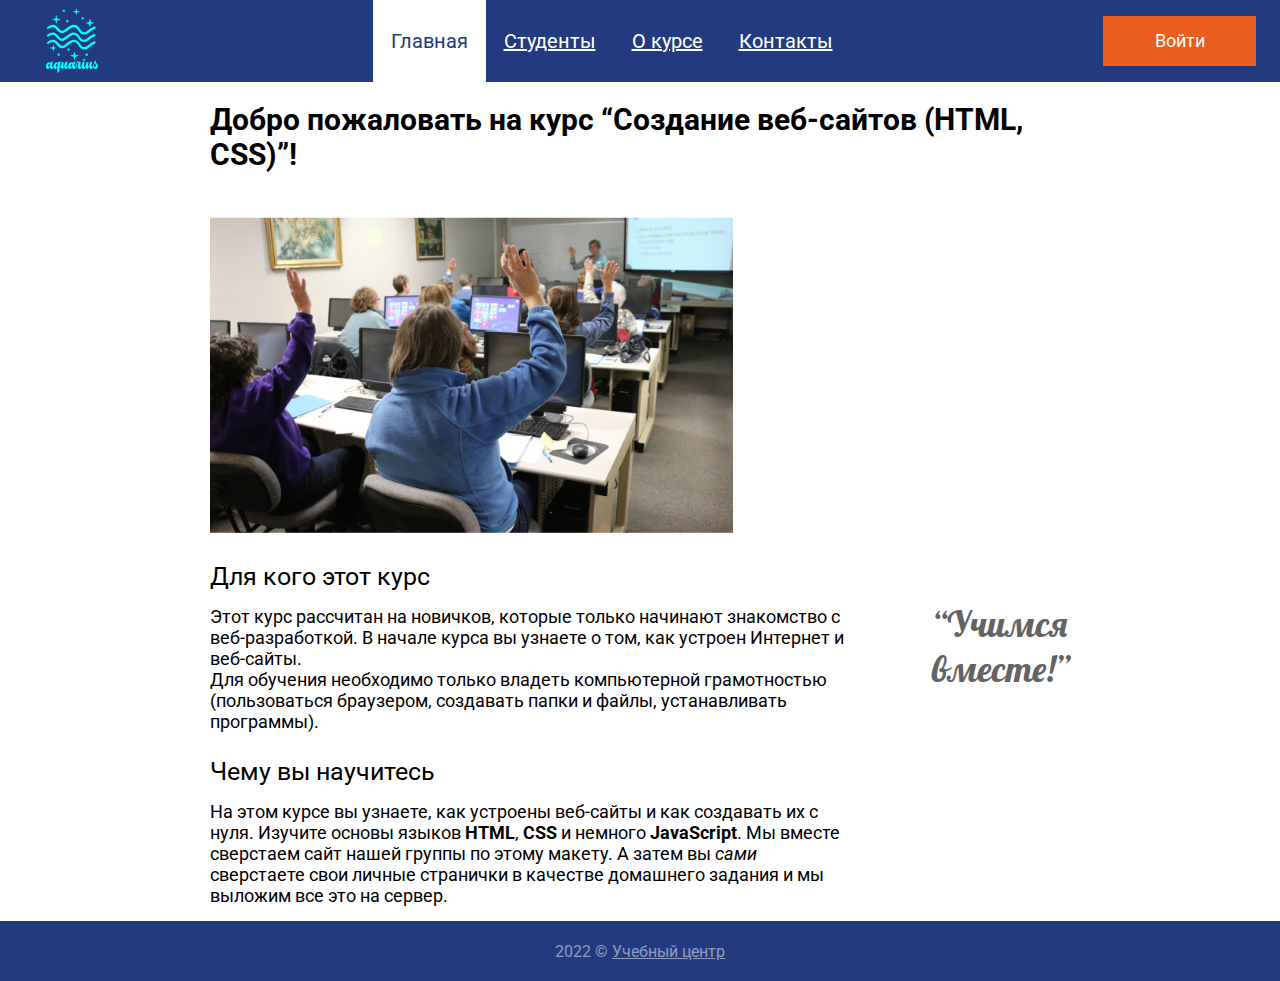
<file: index.html>
<!DOCTYPE html>
<html lang="ru">

    <head>
        <meta charset="UTF-8">
        <meta http-equiv="X-UA-Compatible" content="IE=edge">
        <meta name="viewport" content="width=device-width, initial-scale=1.0">
        <title>Учебный сайт</title>
        <link rel="stylesheet" href="./css/style.css">
        <link rel="preconnect" href="https://fonts.googleapis.com">
        <link rel="preconnect" href="https://fonts.gstatic.com" crossorigin>
        <link href="https://fonts.googleapis.com/css?family=Roboto:ital,wght@0,400;0,700;1,400&display=swap"
            rel="stylesheet">
        <link href="https://fonts.googleapis.com/css2?family=Lobster&display=swap" rel="stylesheet">
        <script defer src="./js/login-popup.js"></script>
    </head>

    <body class="page">
        <header class="header">
            <img class="site-logo" src="./img/aquarius.svg" alt="логотип">
            <ul class="site-menu">
                <li><a class="menu-link active-link" href="#">Главная</a></li>
                <li><a class="menu-link" href="pages/students.html">Студенты</a></li>
                <li><a class="menu-link" href="pages/about.html">О курсе</a></li>
                <li><a class="menu-link" href="pages/contacts.html">Контакты</a></li>
            </ul>
            <a class="login-button" href="login.html">Войти</a>
            <div class="login-popup">
                <h2 class="login-heading">Войти на сайт</h2>
                <form class="login-from form" action="#" method="get">
                    <input class="login-input" name="login" type="text" placeholder="Логин" required=""><br>
                    <input class="login-password" name="password" type="password" placeholder="Пароль" required="">
                    <button class="popup-button" type="submit">Войти</button>
                </form>
            </div>
        </header>
        <main class="main">
            <h1 class="main-heading">Добро пожаловать на курс “Создание веб-сайтов (HTML, CSS)”!</h1>
            <img class="class-photo" src="./img/class2.jpg" alt="фото класса" width="523" height="316">
            <h2> Для кого этот курс</h2>
            <div class="intro-wrapper">
                <p class="into-text">Этот курс рассчитан на новичков, которые только начинают знакомство с
                    веб-разработкой.
                    В начале курса вы узнаете о том, как устроен Интернет и веб-сайты. <br>
                    Для обучения необходимо только владеть компьютерной грамотностью (пользоваться браузером, создавать
                    папки и файлы, устанавливать программы).</p>
                <aside class="intro-aside">
                    <blockquote>&#8220;Учимся<br>вместе!&#8221;</blockquote>
                </aside>
            </div>
            <h2>Чему вы научитесь</h2>
            <p class="into-text">На этом курсе вы узнаете, как устроены веб-сайты и как создавать их с нуля. Изучите
                основы языков <strong>HTML</strong>, <strong>CSS</strong> и немного <strong>JavaScript</strong>. Мы
                вместе сверстаем сайт нашей группы по этому макету. А затем вы <em>сами</em> сверстаете свои личные
                странички в качестве домашнего задания и мы выложим все это на сервер.</p>
        </main>
        <footer class="footer">
            <p class="copyright">2022 &copy; <a class="innopol-link" href="https://innopolis.com/">Учебный центр</a></p>
        </footer>
    </body>

</html>
</file>
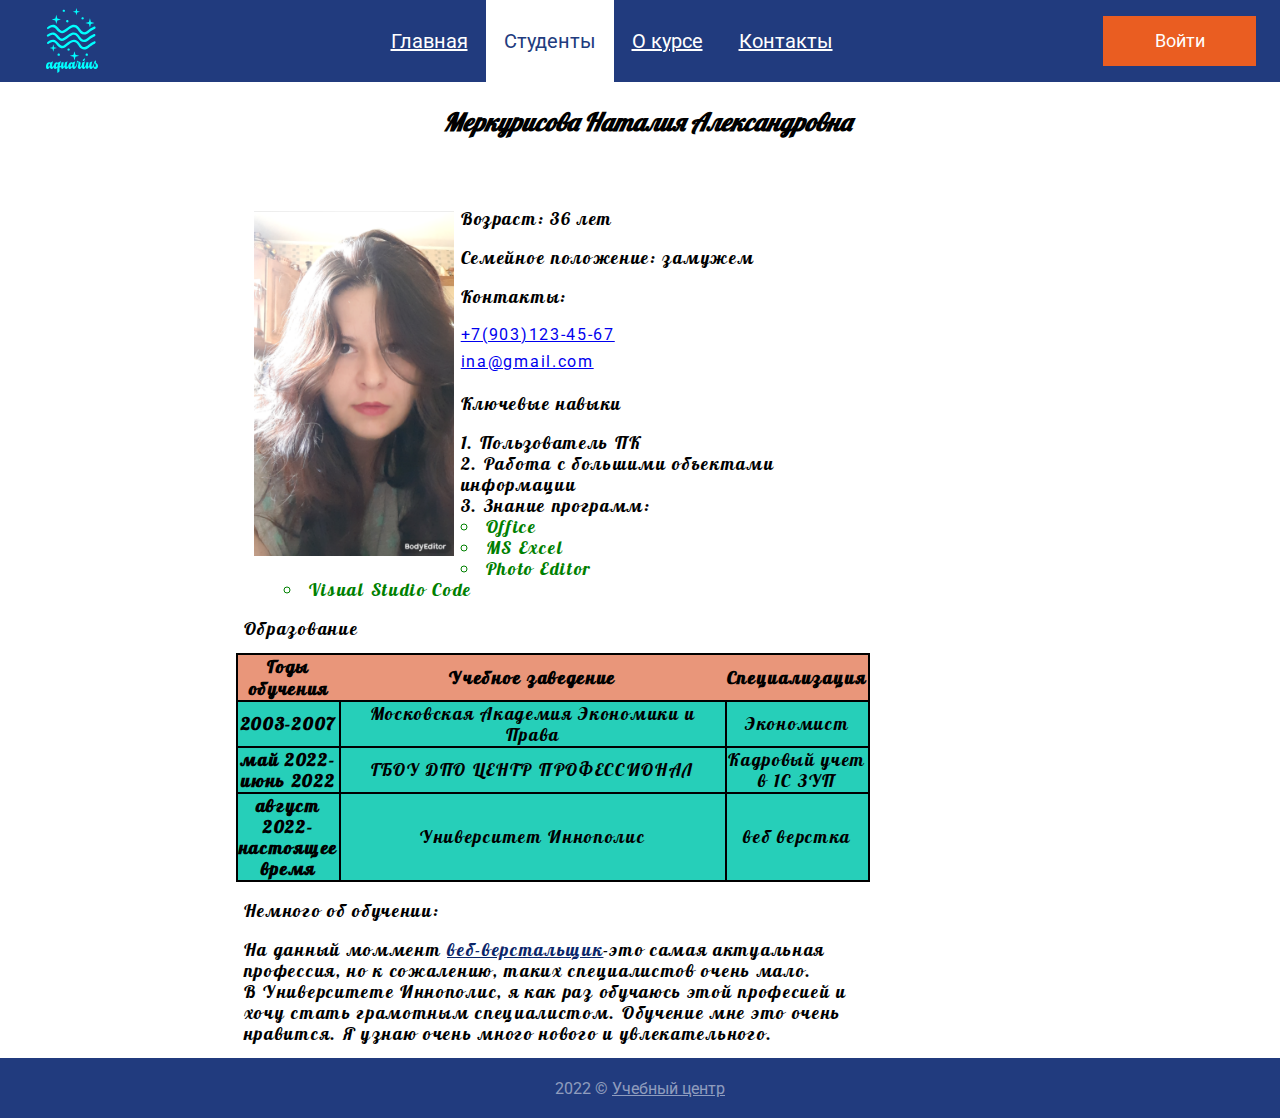
<file: 1.1/index.html>
<!DOCTYPE html>
<html lang="ru">

	<head>
		<meta charset="UTF-8">
		<meta http-equiv="X-UA-Compatible" content="IE=edge">
		<meta name="viewport" content="width=device-width, initial-scale=1.0">
		<title>Учебный сайт</title>
		<link rel="stylesheet" href="./intex.css">
		<link rel="stylesheet" href="../css/style.css">
		<link rel="stylesheet" href="/1.1/intex.css">
		<link rel="preconnect" href="https://fonts.googleapis.com">
		<link rel="preconnect" href="https://fonts.gstatic.com" crossorigin>
		<link href="https://fonts.googleapis.com/css?family=Roboto:ital,wght@0,400;0,700;1,400&display=swap"
			rel="stylesheet">
		<link href="https://fonts.googleapis.com/css2?family=Lobster&display=swap " rel="stylesheet">
		<script defer src="../js/login-popup.js"></script>
	</head>

	<body class="page">
		<header class="header">
			<img class="site-logo" src="../img/aquarius.svg" alt="логотип">
			<ul class="site-menu">
				<li><a class="menu-link" href="../index.html">Главная</a></li>
				<li><a class="menu-link active-link" href="#">Студенты</a></li>
				<li><a class="menu-link" href="../pages/about.html">О курсе</a></li>
				<li><a class="menu-link" href="../pages/contacts.html">Контакты</a></li>
			</ul>
			<a class="login-button" href="login.html">Войти</a>
			<div class="login-popup">
				<h2 class="login-heading">Войти на сайт</h2>
				<form class="login-from form" action="#" method="get">
					<input class="login-input" name="login" type="text" placeholder="Логин" required=""><br>
					<input class="login-password" name="password" type="password" placeholder="Пароль" required="">
					<button class="popup-button" type="submit">Войти</button>
				</form>
			</div>
		</header>
		<main class="main">
			<div class="app-contect">
				<div class="part-1">
					<p class="my-name"><strong> Меркурисова Наталия Александровна</strong></p> <br>
				</div>
				<div class="part-2">
					<img class="photo-me" src="./img/PerfectFace_190603114306.png" alt="me" width="200" height="300">
					<p class="about-me">Возраст: 36 лет</p>
					<p class="about-me">Семейное положение: замужем</p>
					<p class="about-me">Контакты:</p>
					<a href="tel:+79031234567">+7(903)123-45-67</a><br>
					<a href="mailto:ina@gmail.com">ina@gmail.com</a>
					<p class="about-me">Ключевые навыки</p>
					<ol>
						<li>Пользователь ПК</li>
						<li>Работа с большими объектами информации</li>
						<li> Знание программ:
							<ul>
								<li>Office</li>
								<li>MS Excel</li>
								<li>Photo Editor</li>
								<li>Visual Studio Code</li>
							</ul>
						</li>
					</ol>
					<p class="about-me">Образование</p>
					<table class="prices">
						<tr style="background-color: darksalmon;">
							<th>Годы обучения</th>
							<th> Учебное заведение</th>
							<th>Специализация</th>
						</tr>
						<tr>
							<th>2003-2007</th>
							<td>Московская Академия Экономики и Права</td>
							<td> Экономист</td>
						</tr>
						<tr>
							<th>май 2022- июнь 2022</th>
							<td>ГБОУ ДПО ЦЕНТР ПРОФЕССИОНАЛ</td>
							<td> Кадровый учет в 1С ЗУП</td>
						</tr>
						<tr>
							<th> август 2022- настоящее время</th>
							<td>Университет Иннополис</td>
							<td> веб верстка</td>
						</tr>
					</table>
					<p class="about-me">Немного об обучении:</p>
					<p class="about-me"> На данный моммент <a class="web" href="https://habr.com/ru/post/537384/">
							веб-верстальщик</a>-это самая актуальная профессия, но к сожалению,
						таких специалистов очень мало.<br>
						В Университете Иннополис, я как раз обучаюсь этой професией и хочу стать грамотным специалистом.
						Обучение мне это очень нравится. Я узнаю очень много нового и увлекательного.</p>
				</div>
			</div>
		</main>

		<footer class="footer">
			<p class="copyright">2022 &copy; <a class="innopol-link" href="https://innopolis.com/">Учебный центр</a></p>
		</footer>
	</body>

</html>
</file>
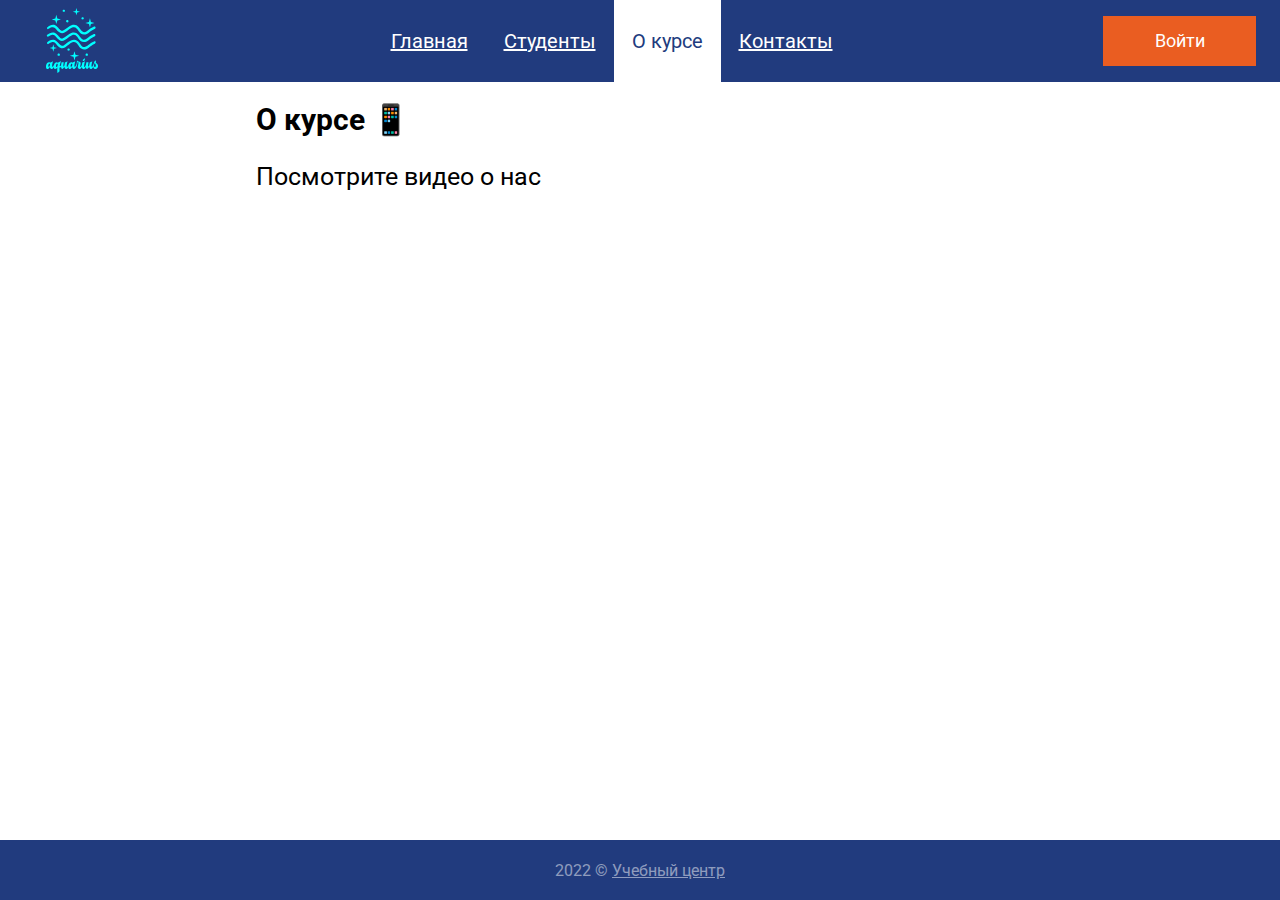
<file: pages/about.html>
<!DOCTYPE html>
<html lang="ru">

    <head>
        <meta charset="UTF-8">
        <meta http-equiv="X-UA-Compatible" content="IE=edge">
        <meta name="viewport" content="width=device-width, initial-scale=1.0">
        <title>Учебный сайт</title>

        <link rel="stylesheet" href="../css/style.css">
        <link rel="preconnect" href="https://fonts.googleapis.com">
        <link rel="preconnect" href="https://fonts.gstatic.com" crossorigin>
        <link href="https://fonts.googleapis.com/css?family=Roboto:ital,wght@0,400;0,700;1,400&display=swap"
            rel="stylesheet">
        <link href="https://fonts.googleapis.com/css2?family=Lobster&display=swap " rel="stylesheet">
        <script defer src="../js/login-popup.js"></script>
    </head>

    <body class="page">
        <header class="header">
            <img class="site-logo" src="../img/aquarius.svg" alt="логотип">
            <ul class="site-menu">
                <li><a class="menu-link" href="../index.html">Главная</a></li>
                <li><a class="menu-link" href="students.html">Студенты</a></li>
                <li><a class="menu-link active-link" href="#">О курсе</a></li>
                <li><a class="menu-link" href="contacts.html">Контакты</a></li>
            </ul>
            <a class="login-button" href="login.html">Войти</a>
            <div class="login-popup">
                <h2 class="login-heading">Войти на сайт</h2>
                <form class="login-from form" action="#" method="get">
                    <input class="login-input" name="login" type="text" placeholder="Логин" required=""><br>
                    <input class="login-password" name="password" type="password" placeholder="Пароль" required="">
                    <button class="popup-button" type="submit">Войти</button>
                </form>
            </div>
        </header>
        <main class="main main-about">
            <div class="abouts">
                <h1 class="main-heading">О курсе 📱</h1>
                <p class="about-text">Посмотрите видео о нас</p>
            </div>
            <iframe class="about-video" width="560" height="315" src="https://www.youtube.com/embed/jQlTx3Jl2tg"
                title="YouTube video player" frameborder="0"
                allow="accelerometer; autoplay; clipboard-write; encrypted-media; gyroscope; picture-in-picture"
                allowfullscreen></iframe>
        </main>

        <footer class="footer">
            <p class="copyright">2022 &copy; <a class="innopol-link" href="https://innopolis.com/">Учебный центр</a></p>
        </footer>
    </body>

</html>
</file>
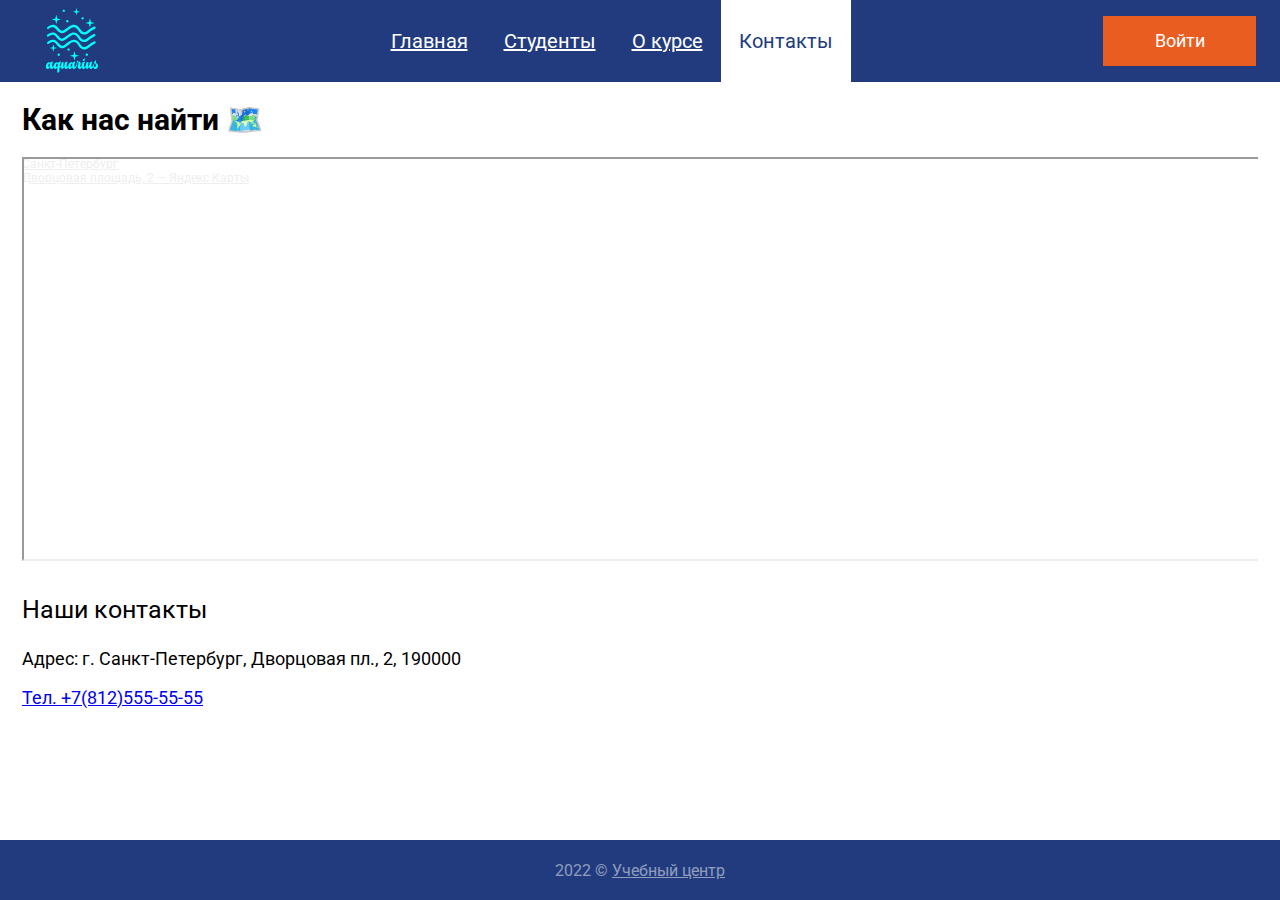
<file: pages/contacts.html>
<!DOCTYPE html>
<html lang="ru">

    <head>
        <meta charset="UTF-8">
        <meta http-equiv="X-UA-Compatible" content="IE=edge">
        <meta name="viewport" content="width=device-width, initial-scale=1.0">
        <title>Учебный сайт</title>

        <link rel="stylesheet" href="../css/style.css">
        <link rel="preconnect" href="https://fonts.googleapis.com">
        <link rel="preconnect" href="https://fonts.gstatic.com" crossorigin>
        <link href="https://fonts.googleapis.com/css?family=Roboto:ital,wght@0,400;0,700;1,400&display=swap"
            rel="stylesheet">
        <link href="https://fonts.googleapis.com/css2?family=Lobster&display=swap " rel="stylesheet">
        <script defer src="../js/login-popup.js"></script>
    </head>

    <body class="page">
        <header class="header">
            <img class="site-logo" src="../img/aquarius.svg" alt="логотип">
            <ul class="site-menu">
                <li><a class="menu-link" href="../index.html">Главная</a></li>
                <li><a class="menu-link" href="students.html">Студенты</a></li>
                <li><a class="menu-link" href="about.html">О курсе</a></li>
                <li><a class="menu-link active-link" href="#">Контакты</a></li>
            </ul>
            <a class="login-button" href="login.html">Войти</a>
            <div class="login-popup">
                <h2 class="login-heading">Войти на сайт</h2>
                <form class="login-from form" action="#" method="get">
                    <input class="login-input" name="login" type="text" placeholder="Логин" required=""><br>
                    <input class="login-password" name="password" type="password" placeholder="Пароль" required="">
                    <button class="popup-button" type="submit">Войти</button>
                </form>
            </div>
        </header>
        <main class="main main-contact">
            <h1 class="main-heading contacts-heading">Как нас найти 🗺️</h1>
            <div style="position:relative;overflow:hidden;"><a
                    href="https://yandex.ru/maps/2/saint-petersburg/?utm_medium=mapframe&utm_source=maps"
                    style="color:#eee;font-size:12px;position:absolute;top:0px;">Санкт‑Петербург</a><a
                    href="https://yandex.ru/maps/2/saint-petersburg/house/dvortsovaya_ploshchad_2/Z0kYdQZiQUQDQFtjfXV1cXxrZg==/?ll=30.312814%2C59.940082&utm_medium=mapframe&utm_source=maps&z=16.48"
                    style="color:#eee;font-size:12px;position:absolute;top:14px;">Дворцовая площадь, 2 —
                    Яндекс Карты</a><iframe class="contacts-map" src="https://yandex.ru/map-widget/v1/-/CCUZZEu3cC"
                    width="560" height="400" frameborder="1" allowfullscreen="true" style="position:relative;"></iframe>
            </div>
            <h2 class="contacts-text">Наши контакты</h2>
            <address class="contacts-adress">
                <p>Адрес: г. Санкт-Петербург, Дворцовая пл., 2, 190000</p>
                <a class="contact-tel" href="tel:+78125555555">Тел. +7(812)555-55-55</a>
            </address>
        </main>
        <footer class="footer">
            <p class="copyright">2022 &copy; <a class="innopol-link" href="https://innopolis.com/">Учебный центр</a></p>
        </footer>
    </body>

</html>
</file>
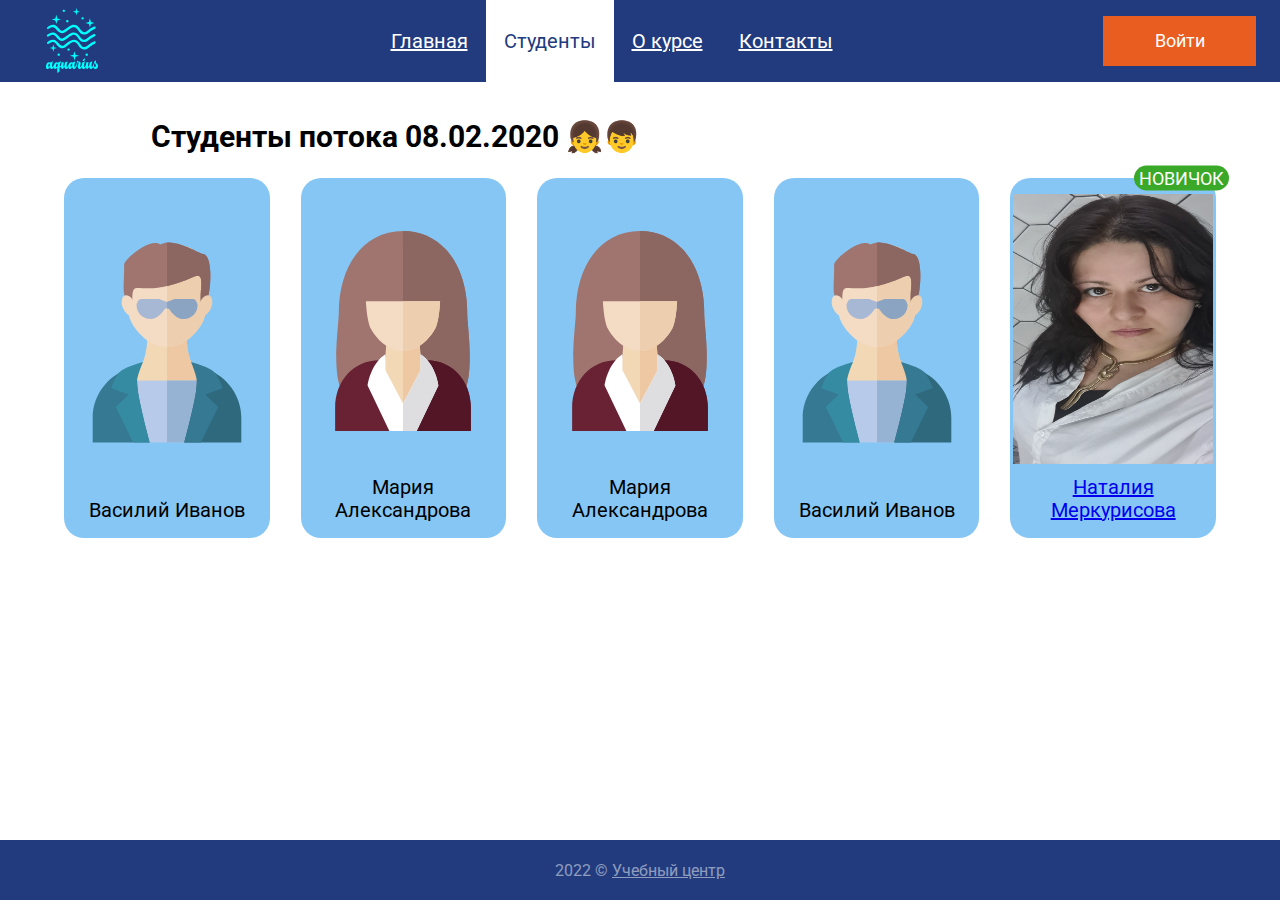
<file: pages/students.html>
<!DOCTYPE html>
<html lang="ru">

    <head>
        <meta charset="UTF-8">
        <meta http-equiv="X-UA-Compatible" content="IE=edge">
        <meta name="viewport" content="width=device-width, initial-scale=1.0">
        <title>Учебный сайт</title>

        <link rel="stylesheet" href="../css/style.css">
        <link rel="preconnect" href="https://fonts.googleapis.com">
        <link rel="preconnect" href="https://fonts.gstatic.com" crossorigin>
        <link href="https://fonts.googleapis.com/css?family=Roboto:ital,wght@0,400;0,700;1,400&display=swap"
            rel="stylesheet">
        <link href="https://fonts.googleapis.com/css2?family=Lobster&display=swap " rel="stylesheet">
        <script defer src="../js/login-popup.js"></script>
    </head>

    <body class="page">
        <header class="header student-header">
            <img class="site-logo" src="../img/aquarius.svg" alt="логотип">
            <ul class="site-menu">
                <li><a class="menu-link" href="../index.html">Главная</a></li>
                <li><a class="menu-link active-link" href="#">Студенты</a></li>
                <li><a class="menu-link" href="about.html">О курсе</a></li>
                <li><a class="menu-link" href="contacts.html">Контакты</a></li>
            </ul>
            <a class="login-button" href="login.html">Войти</a>
            <div class="login-popup">
                <h2 class="login-heading">Войти на сайт</h2>
                <form class="login-from form" action="#" method="get">
                    <input class="login-input" name="login" type="text" placeholder="Логин" required=""><br>
                    <input class="login-password" name="password" type="password" placeholder="Пароль" required="">
                    <button class="popup-button" type="submit">Войти</button>
                </form>
            </div>
        </header>
        <main class="main main-students">
            <h1 class="main-heading student-heading">Студенты потока 08.02.2020 👧👦</h1>
            <div class="students">
                <section class="student">
                    <img src="../img/avatar-man.svg" alt="Аватар студента" width="200" height="270">
                    <p class="student-name"> Василий Иванов</p>
                </section>
                <section class="student">
                    <img src="../img/avatar-woman.svg" alt="Аватар студента" width="200" height="270">
                    <p class="student-name"> Мария<br> Александрова</p>
                </section>
                <section class="student">
                    <img src="../img/avatar-woman.svg" alt="Аватар студента" width="200" height="270">
                    <p class="student-name"> Мария<br> Александрова</p>
                </section>
                <section class="student">
                    <img src="../img/avatar-man.svg" alt="Аватар студента" width="200" height="270">
                    <p class="student-name"> Василий Иванов</p>
                </section>
                <section class="student">
                    <a href="../1.1/index.html" class="my-photo">
                        <img src="../img/20220309_170218.jpg" alt="Аватар студента" width="200" height="270">
                        <p class="student-name"> Наталия<br> Меркурисова </p>
                        <span class="student-new">Новичок</span>
                    </a>
                </section>
            </div>
        </main>
        <footer class="footer">
            <p class="copyright">2022 &copy; <a class="innopol-link" href="https://innopolis.com/">Учебный центр</a></p>
        </footer>
    </body>

</html>
</file>
<file: css/style.css>
.page {
    display: flex;
    flex-direction: column;
    min-height: 100vh;
    font-family: 'Roboto';
    font-style: normal;
    margin: 0;
}

/*Header*/
.header {
    position: relative;
    box-sizing: border-box;
    width: 100%;
    max-width: 1300px;
    margin: 0 auto;
    padding: 0 16px;
    min-height: 80px;
    display: flex;
    flex-wrap: wrap;
    justify-content: space-between;
    flex-direction: row;
    align-items: center;
    background-color: #213b7e;
}

/*Site-menu*/
.site-menu {
    align-self: stretch;
    display: flex;
    flex-wrap: wrap;
    list-style: none;
    margin: 0;
    padding: 0;
}

.site-menu>li {
    display: flex;
    min-height: 80px;
}

/*Logo*/
.site-logo {
    display: flex;
    width: 96px;
    height: 65px;
    margin: 8px 0 8.5px 8px;
}

.site-menu {
    justify-content: center;
}

/*link*/
.menu-link {
    display: flex;
    align-items: center;
    font-weight: 400;
    font-size: 20px;
    padding: 0 18px;
    color: #fff;
    background-color: #213b7e;
}

.menu-link:hover {
    color: #213b7e;
    background-color: #fff;
    text-decoration: none;
}

/*login-button*/
.login-button {
    display: flex;
    font-family: 'Roboto';
    font-style: normal;
    justify-content: center;
    align-items: center;
    margin: 7.5px 8px 7.5px 0;
    width: 153px;
    min-height: 50px;
    font-size: 18px;
    color: #fff;
    font-weight: 400;
    background-color: #EA5D21;
    text-decoration: none;
}


/* Login popup */
.login-popup {
    display: none;
    position: fixed;
    z-index: 2;
    margin: auto;
    left: 50%;
    bottom: 0;
    transform: translate(-50%, -45%);
    box-sizing: border-box;
    top: 60%;
    width: 100%;
    max-width: 500px;
    min-height: 418px;
    padding: 26px 28px 56px;
    background-color: white;
    border: 1px solid #213B7E;
    box-shadow: 5px 5px 4px 0 rgba(0, 0, 0, 0.25);
}

.login-heading {
    font-family: 'Roboto';
    font-style: normal;
    display: block;
    align-items: center;
    text-align: center;
    font-weight: 400;
    font-size: 24px;
    line-height: 1.17;
    color: #000000;
    text-shadow: 0px 4px 4px rgba(0, 0, 0, 0.25);
}

/*input password*/
.login-input,
.login-password {
    font-family: 'Roboto', sans-serif;
    font-style: normal;
    box-sizing: border-box;
    font-weight: 400;
    margin: 18px 14px 28px 14px;
    padding: 17px 0 10px 14px;
    font-size: 24px;
    line-height: 1.18;
    align-content: center;
    background: #FFFFFF;
    border: 1px solid #808080;
}

/*login form*/
.login-form {
    display: flex;
    align-items: center;
    flex-direction: column;
}

.login-form>input {
    flex-direction: column-reverse;
    justify-content: center;
    flex-wrap: wrap;
    padding: 0 1em;
    width: 100%;
    max-width: 444px;
    min-height: 55px;
    margin-bottom: 56px;
    border: 1px solid #808080;
}

/*popup button*/
.popup-button {
    font-family: 'Roboto';
    justify-content: center;
    font-weight: 400;
    font-size: 18px;
    width: 153px;
    min-height: 50px;
    display: flex;
    align-content: center;
    align-items: center;
    text-decoration: none;
    flex-wrap: wrap;
    color: #fff;
    background-color: #EA6113;
    box-sizing: border-box;
    position: relative;
    margin: 28px 0 0 0;
    left: 50%;
    transform: translate(-50%, 0);
}

/*menu-button*/
.menu-button {
    display: flex;
    align-items: center;
    text-align: center;
    font-weight: 400;
    font-size: 18px;
    color: #fff;
    background-color: #213b7e;
}

/*Main*/
.main {
    box-sizing: border-box;
    width: 100%;
    max-width: 911px;
    margin: 0 auto;
    padding: 0 2vw;
    flex-grow: 1;
}

.main-heading {
    font-family: 'Roboto', sans-serif;
    font-style: normal;
    align-items: center;
    font-weight: 700;
    font-size: 30px;
    line-height: 1.17;
}

/*Students*/
.student-header {
    margin-bottom: 37px;
}

.main-students {
    display: block;
    margin: 0 auto;
    max-width: 1210px;
    padding: 0 16px;
}

.student-heading {
    max-width: 1210px;
    padding: 0 100px;
    margin: 0 auto;
    box-sizing: border-box;
    margin-bottom: 24px;
}

.students {
    display: flex;
    flex-wrap: wrap;
    max-width: 1210px;
    gap: 31px;
    padding: 0 13px;
    margin-bottom: 12px;
    box-sizing: border-box;
}

.student {
    position: relative;
    display: flex;
    flex-direction: column;
    align-items: center;
    box-sizing: border-box;
    width: 200px;
    flex: 1 1 0;
    padding: 1em;
    background: #86C6F4;
    border-radius: 20px;
}

@media (min-width: 1150px) {
    .student {
        max-width: calc(100% / 4);
    }
}

.student-new {
    position: absolute;
    top: 0px;
    right: -13px;
    display: flex;
    padding: 2px 5px;
    border-radius: 20px;
    background: #3AA828;
    color: #fff;
    text-transform: uppercase;
    font-family: 'Roboto';
    font-style: normal;
    font-weight: 400;  
    line-height: 21px;
    font-size: 18px;
    transform: translateY(-50%);
    max-width: 94px;
}

.student>img {
    background-position: center;
    height: auto;
    background-size: 200px 270px;
    justify-content: space-around;
    flex-grow: 50;
}

.student-name {
    display: block;
    align-items: center;
    text-align: center;
    font-weight: 400;
    font-size: 20px;
    line-height: 1.15;
    margin-top: 8px;
    margin-bottom: 0px;
}

/*class-photo*/
.class-photo {
    object-fit: cover;
    width: 100%;
    max-width: 523px;
    height: 316px;
    margin-top: 25px;
    margin-bottom: 15px;
}

/*text*/
.intro-wrapper {
    display: flex;
    flex-wrap: wrap;
    justify-content: space-between;
}

.into-text {
    font-family: 'Roboto', sans-serif;
    font-style: normal;
    font-weight: 400;
    width: 100%;
    max-width: 634px;
    font-size: 18px;
    line-height: 1.17;
    margin: 0;
    padding-top: 5px;
    padding-bottom: 15px;
}

h2 {
    font-family: 'Roboto', sans-serif;
    font-style: normal;
    font-weight: 400;
    font-size: 25px;
    line-height: 1.16;
    margin: 10px 0;
}

.intro-text>em {
    font-style: italic;
    color: #CF5510;
}

.intro-text>strong {
    font-weight: 700;
}

/*intro-aside*/
.intro-aside {
    max-width: 183px;
    height: 125px;
    top: 385px;
    font-family: 'Lobster';
    font-style: normal;
    font-weight: 400;
    font-size: 36px;
    line-height: 45px;
    color: hsl(0deg 0% 39%);
}

.intro-aside>blockquote {
    margin: 0;
    max-width: 183px;
    height: 125px;
}

/* blockquote */
blockquote::before,
blockquote::after {
    font-family: 'Lobster';
    font-style: normal;
    font-size: 64px;
    max-width: 28px;
    line-height: 80px;
    color: hsl(0deg 0% 39%);
}

blockquote:before {
    content: '';
    float: left;
    margin-top: -0.4em;
}

blockquote:after {
    content: '';
    float: right;
    margin-top: -1.2em;
}

/*About*/
.main-about {
    max-width: 820px;
}

.abouts {
    flex-wrap: wrap;
    box-sizing: border-box;
    max-width: 288px;
    height: 89px;
    margin-bottom: 15px;
}

.about-video {
    width: 100%;
    min-height: 550px;
}

.about-text {
    font-family: 'Roboto';
    font-style: normal;
    font-weight: 400;
    font-size: 25px;
    line-height: 1.16;
}

/*Contacts*/
.main-contact {
    display: block;
    margin: 0 auto;
    padding: 0 16px;
    max-width: 1268px;
    width: 100%
}

.contact-heading {
    max-width: 820px;
    margin-left: auto;
    margin-right: auto;
}

.contacts-text {
    max-width: 820px;
    font-family: 'Roboto';
    font-style: normal;
    font-weight: 400;
    font-size: 25px;
    line-height: 1.6;
    align-items: center;
}

.contacts-adress,
.contact-tel {
    font-family: 'Roboto';
    font-style: normal;
    font-weight: 400;
    font-size: 18px;
    line-height: 21px;
    max-width: 820px;
}

.contacts-map {
    width: 100%;
    margin-bottom: 15px;
}

/*Footer*/
.footer {
    box-sizing: border-box;
    width: 100%;
    max-width: 1300px;
    margin: 0 auto;
    padding: 0 16px;
    min-height: 60px;
    display: flex;
    flex-wrap: wrap;
    justify-content: center;
    align-items: center;
    background-color: #213b7e;
}

.copyright {
    color: rgba(255, 255, 255, 0.5);
}

.innopol-link {
    color: rgba(255, 255, 255, 0.5);
}

/*Responsive*/
@media (max-width: 630px) {
    .header {
        justify-content: center;
        padding: 1em 16px;
        gap: 1em;
    }
}

/*JS*/
.active-link {
    color: #213b7e;
    background-color: #fff;
    text-decoration: none;
}

.show-popup {
    display: block;
}

.form {
    display: flex;
    flex-flow: column;
    max-width: 444px;
    min-height: 55px;
}
</file>
<file: 1.1/intex.css>
.app-contect {
    box-sizing: border-box;
    width: 100%;
    max-width: 911px;
    margin: 0 auto;
    padding: 0 2vw;
    flex-grow: 1;
    margin-bottom: 8px;
}

/*photo*/
.photo-me {
    display: flex;
    object-fit: cover;
    width: 100%;
    max-width: 200px;
    height: auto;
    margin-top: 3px;
    margin-bottom: 10px;
    margin-left: 18px;
    margin-right: 7px;
    justify-content: right;
    flex-grow: 50;
    float: left;
}

/*part-1*/
.part-1 {
    display: block;
    font-family: 'Lobster', sans-serif;
    font-style: italic;
    font-weight: 400;
    font-size: 25px;
    line-height: 1.16;
    align-items: center;
    text-align: center;
    margin-left: 15px;
}

/*part-2*/
.part-2 {
    display: block;
    text-align: left;
    font-weight: 400;
    width: 100%;
    max-width: 634px;
    line-height: 1.7;
    letter-spacing: 0.2ex;
    margin-bottom: 1px;
}

.about-me {
    display: block;
    font-family: 'Lobster', sans-serif;
    font-style: normal;
    font-weight: 400;
    width: 100%;
    max-width: 634px;
    font-size: 18px;
    line-height: 1.17;
    margin-left: 8px;
    margin-bottom: 14px;
}

/*ol*/
.part-2>ol {
    display: block;
    font-family: 'Lobster', sans-serif;
    font-style: normal;
    font-weight: 400;
    width: 100%;
    max-width: 634px;
    font-size: 18px;
    line-height: 1.17;
    text-align: left;
    padding-left: 8px;
}

ul li,
ol li {
    list-style-position: inside;
}

ul {
    color: green
}

/*prices*/
.prices {
    border-collapse: collapse;
}

.prices tr,
.prices td {
    border: 2px solid black;
    background-color: rgb(38, 207, 185);
    font-family: 'Lobster', sans-serif;
    font-style: normal;
    text-align: center;
    font-weight: 400;
    width: 100%;
    max-width: 634px;
    font-size: 18px;
    line-height: 1.17;
    margin-top: 2px;
    margin-bottom: 5px;
    margin-left: 8px;
    margin-right: 8px;
}

td {
    justify-content: center;
    align-items: center;
    margin: 0 auto;
}

.web {
    justify-content: center;
    align-items: center;
    height: 100vh;
    color: #0a2569;
}
</file>
